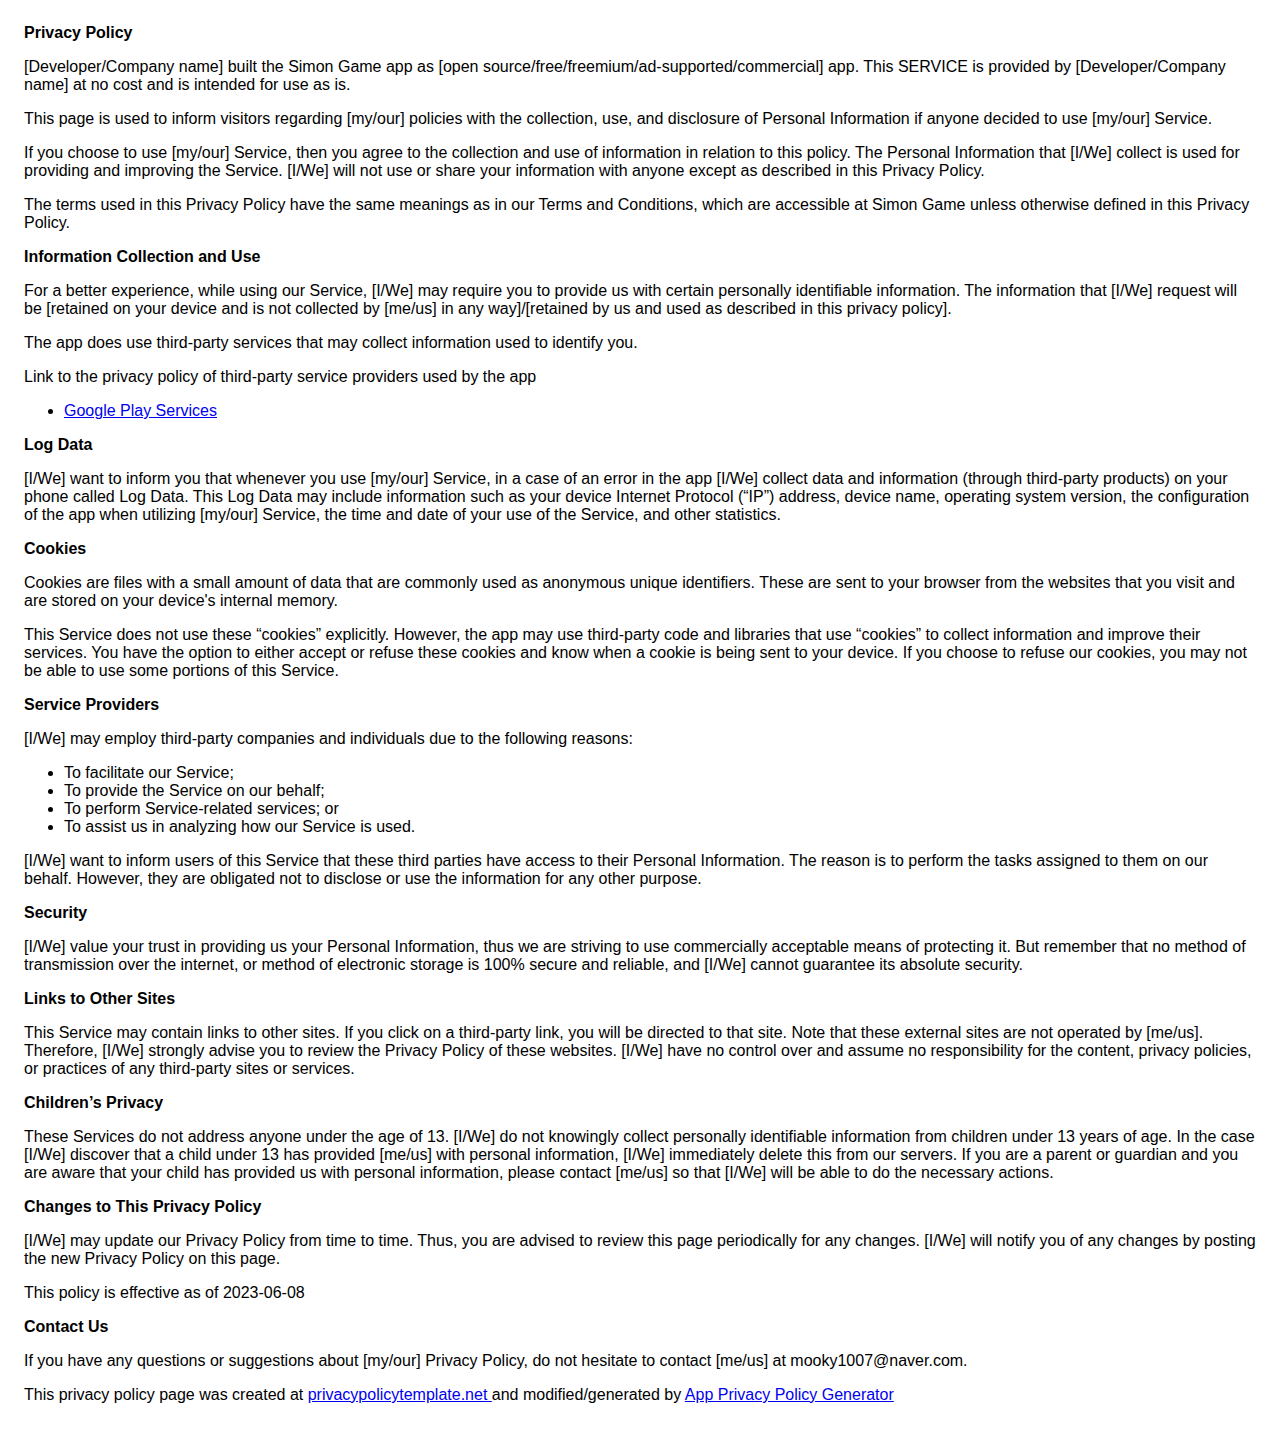
<file: privacy.html>
<!DOCTYPE html>
    <html>
    <head>
      <meta charset='utf-8'>
      <meta name='viewport' content='width=device-width'>
      <title>Privacy Policy</title>
      <style> body { font-family: 'Helvetica Neue', Helvetica, Arial, sans-serif; padding:1em; } </style>
    </head>
    <body>
    <strong>Privacy Policy</strong> <p>
                  [Developer/Company name] built the Simon Game app as
                  [open source/free/freemium/ad-supported/commercial] app. This SERVICE is provided by
                  [Developer/Company name] at no cost and is intended for use as
                  is.
                </p> <p>
                  This page is used to inform visitors regarding [my/our]
                  policies with the collection, use, and disclosure of Personal
                  Information if anyone decided to use [my/our] Service.
                </p> <p>
                  If you choose to use [my/our] Service, then you agree to
                  the collection and use of information in relation to this
                  policy. The Personal Information that [I/We] collect is
                  used for providing and improving the Service. [I/We] will not use or share your information with
                  anyone except as described in this Privacy Policy.
                </p> <p>
                  The terms used in this Privacy Policy have the same meanings
                  as in our Terms and Conditions, which are accessible at
                  Simon Game unless otherwise defined in this Privacy Policy.
                </p> <p><strong>Information Collection and Use</strong></p> <p>
                  For a better experience, while using our Service, [I/We]
                  may require you to provide us with certain personally
                  identifiable information. The information that
                  [I/We] request will be [retained on your device and is not collected by [me/us] in any way]/[retained by us and used as described in this privacy policy].
                </p> <div><p>
                    The app does use third-party services that may collect
                    information used to identify you.
                  </p> <p>
                    Link to the privacy policy of third-party service providers used
                    by the app
                  </p> <ul><li><a href="https://www.google.com/policies/privacy/" target="_blank" rel="noopener noreferrer">Google Play Services</a></li><!----><!----><!----><!----><!----><!----><!----><!----><!----><!----><!----><!----><!----><!----><!----><!----><!----><!----><!----><!----><!----><!----><!----><!----><!----><!----><!----></ul></div> <p><strong>Log Data</strong></p> <p>
                  [I/We] want to inform you that whenever you
                  use [my/our] Service, in a case of an error in the app
                  [I/We] collect data and information (through third-party
                  products) on your phone called Log Data. This Log Data may
                  include information such as your device Internet Protocol
                  (“IP”) address, device name, operating system version, the
                  configuration of the app when utilizing [my/our] Service,
                  the time and date of your use of the Service, and other
                  statistics.
                </p> <p><strong>Cookies</strong></p> <p>
                  Cookies are files with a small amount of data that are
                  commonly used as anonymous unique identifiers. These are sent
                  to your browser from the websites that you visit and are
                  stored on your device's internal memory.
                </p> <p>
                  This Service does not use these “cookies” explicitly. However,
                  the app may use third-party code and libraries that use
                  “cookies” to collect information and improve their services.
                  You have the option to either accept or refuse these cookies
                  and know when a cookie is being sent to your device. If you
                  choose to refuse our cookies, you may not be able to use some
                  portions of this Service.
                </p> <p><strong>Service Providers</strong></p> <p>
                  [I/We] may employ third-party companies and
                  individuals due to the following reasons:
                </p> <ul><li>To facilitate our Service;</li> <li>To provide the Service on our behalf;</li> <li>To perform Service-related services; or</li> <li>To assist us in analyzing how our Service is used.</li></ul> <p>
                  [I/We] want to inform users of this Service
                  that these third parties have access to their Personal
                  Information. The reason is to perform the tasks assigned to
                  them on our behalf. However, they are obligated not to
                  disclose or use the information for any other purpose.
                </p> <p><strong>Security</strong></p> <p>
                  [I/We] value your trust in providing us your
                  Personal Information, thus we are striving to use commercially
                  acceptable means of protecting it. But remember that no method
                  of transmission over the internet, or method of electronic
                  storage is 100% secure and reliable, and [I/We] cannot
                  guarantee its absolute security.
                </p> <p><strong>Links to Other Sites</strong></p> <p>
                  This Service may contain links to other sites. If you click on
                  a third-party link, you will be directed to that site. Note
                  that these external sites are not operated by [me/us].
                  Therefore, [I/We] strongly advise you to review the
                  Privacy Policy of these websites. [I/We] have
                  no control over and assume no responsibility for the content,
                  privacy policies, or practices of any third-party sites or
                  services.
                </p> <p><strong>Children’s Privacy</strong></p> <div><p>
                    These Services do not address anyone under the age of 13.
                    [I/We] do not knowingly collect personally
                    identifiable information from children under 13 years of age. In the case
                    [I/We] discover that a child under 13 has provided
                    [me/us] with personal information, [I/We] immediately
                    delete this from our servers. If you are a parent or guardian
                    and you are aware that your child has provided us with
                    personal information, please contact [me/us] so that
                    [I/We] will be able to do the necessary actions.
                  </p></div> <!----> <p><strong>Changes to This Privacy Policy</strong></p> <p>
                  [I/We] may update our Privacy Policy from
                  time to time. Thus, you are advised to review this page
                  periodically for any changes. [I/We] will
                  notify you of any changes by posting the new Privacy Policy on
                  this page.
                </p> <p>This policy is effective as of 2023-06-08</p> <p><strong>Contact Us</strong></p> <p>
                  If you have any questions or suggestions about [my/our]
                  Privacy Policy, do not hesitate to contact [me/us] at mooky1007@naver.com.
                </p> <p>This privacy policy page was created at <a href="https://privacypolicytemplate.net" target="_blank" rel="noopener noreferrer">privacypolicytemplate.net </a>and modified/generated by <a href="https://app-privacy-policy-generator.nisrulz.com/" target="_blank" rel="noopener noreferrer">App Privacy Policy Generator</a></p>
    </body>
    </html>
</file>
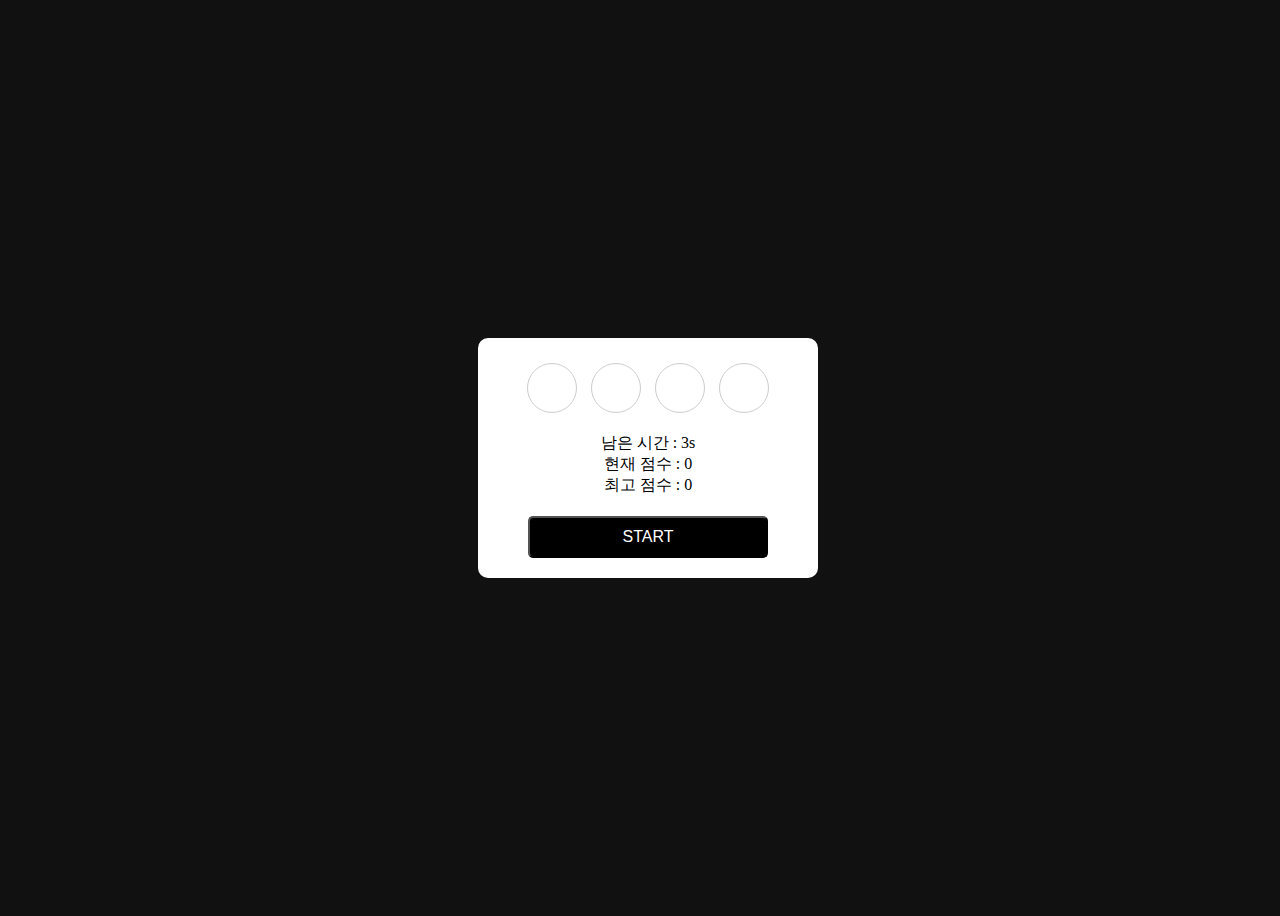
<file: siminGame.html>
<!DOCTYPE html>
<html lang="kr">

<head>
    <meta charset="UTF-8">
    <meta http-equiv="X-UA-Compatible" content="IE=edge">
    <meta name="viewport" content="width=device-width, initial-scale=1.0">
    <title>Simon Game</title>
</head>

<body>

    <style>
        body{
            width: 100%;
            height: 100vh;
            background: #111;
            display: flex;
            justify-content: center;
            align-items: center;
        }

        .game_container {
            display: flex;
            flex-direction: column;
            width: 300px;
            margin: 0 auto;
            background-color: #fff;
            border-radius: 10px;
            padding: 20px;
            justify-content: center;
            align-items: center;
        }

        .game_container p {
            margin: 0 !important;
            padding: 0 !important;
        }

        .game_buttons {
            position: relative;
        }

        .game_buttons button {
            width: 50px;
            height: 50px;
            border-radius: 50%;
            border: 1px solid #000;
            margin: 5px;
            background-color: #fff;
            cursor: pointer;
            margin-bottom: 20px;
        }

        .start_btn:disabled {
            background-color: #ddd;
            border-color: #ccc !important;
            cursor: not-allowed;
        }

        .start_btn {
            margin-top: 20px;
            width: 80%;
            padding: 10px 0;
            border-radius: 5px;
            background-color: #000;
            color: #fff;
            font-size: 16px;
            cursor: pointer;
        }

        .game_buttons button:disabled {
            background-color: #fff;
            border-color: #ccc !important;
            cursor: not-allowed;
        }

        .game_buttons button[data-number="0"].action,
        .game_buttons button[data-number="0"]:active {
            background-color: red;
        }

        .game_buttons button[data-number="1"].action,
        .game_buttons button[data-number="1"]:active {
            background-color: blue;
        }

        .game_buttons button[data-number="2"].action,
        .game_buttons button[data-number="2"]:active {
            background-color: green;
        }

        .game_buttons button[data-number="3"].action,
        .game_buttons button[data-number="3"]:active {
            background-color: yellow;
        }

        .game_over {
            display: none;
            font-size: 30px;
            font-weight: bold;
            color: red;
            position: absolute;
            left: 50%;
            top: 50%;
            transform: translate(-50%, -50%);
        }

        .game_over.active {
            display: block;
        }
    </style>

    <div class="game_container">
        <div class="game_buttons">
            <span class="game_over">게임오버</span>
            <button disabled data-number="0"></button>
            <button disabled data-number="1"></button>
            <button disabled data-number="2"></button>
            <button disabled data-number="3"></button>
        </div>
        <p class="timer">남은 시간 : <span>0</span>s</p>
        <p class="score">현재 점수 : <span>0</span></p>
        <p class="best_score">최고 점수 : <span>0</span></p>
        <button class="start_btn">START</button>
    </div>

    <script>
        class SimonGame {
            constructor() {
                this.level = 0; // 게임의 단계, 성공 시 마다 1씩 증가한다.
                this.score = 0; // 현재 플레이어의 점수
                this.bestScore = 0; // 플레이어의 최고점수 게임이 끝날때 비교 후 갱신
                this.answerArr = []; // 게임 문제의 정답이 들어가는 배열
                this.time = 3; // 제한시간
                this.speed = 1; // 게임 속도
                this.gameStatus = false; // 게임의 상태를 나타내는 변수
                this.playerArr = []; // 플레이어가 입력한 정답이 들어가는 배열

                this.el = {
                    buttons: document.querySelectorAll('.game_buttons button'),
                    timer: document.querySelector('.timer span'),
                    startBtn: document.querySelector('.start_btn'),
                    score: document.querySelector('.score span'),
                    bestScore: document.querySelector('.best_score span'),
                    gameOver: document.querySelector('.game_over')
                };

                this.init(); // 초기화 함수 실행
            }

            init() { // 초기화 함수
                this.level = 0;
                this.score = 0;
                this.time = 3;
                this.speed = 1;
                this.gameStatus = false;
                this.playerAnswer = false;
                this.playerArr = [];
                this.answerArr = [];

                this.el.timer.textContent = this.time;
                this.el.score.textContent = this.score;
                this.el.bestScore.textContent = this.bestScore;

                this.el.startBtn.addEventListener('click', () => { this.start(); });
                this.el.buttons.forEach((btn) => { // 버튼 비활성화
                    btn.disabled = true;
                });
                this.el.buttons.forEach((btn) => {
                    btn.addEventListener('click', (e) => {
                        this.playerSubmit(Number(e.target.dataset.number));
                    });
                });
            }

            checkGameStatus() { // 게임 상태 체크 함수
                if (this.gameStatus) { // 게임이 진행중이면
                    return true;
                } else { // 게임이 진행중이 아니면
                    return false;
                }
            }

            async start() { // 게임 시작 함수
                this.playerAnswer = false;
                this.el.startBtn.disabled = true;
                this.el.gameOver.classList.remove('active');
                if (this.checkGameStatus()) return; // 게임이 진행중이면 실행하지 않음
                this.gameStatus = true; // 게임 상태를 진행중으로 변경
                this.time = 3 + Math.trunc(this.level / 4); // 제한시간 초기화
                this.el.timer.textContent = this.time; // 제한시간 출력
                this.createLevel(); // 레벨에 맞는 문제를 생성

                this.el.buttons.forEach((btn) => { // 버튼 비활성화
                    btn.disabled = true;
                });

                await this.questionStep();
                this.playerAnswer = true;

                setTimeout(() => this.startTimer(), 500) // 제한시간 시작
            }

            playerSubmit(num) {
                if (!this.playerAnswer) return;
                this.playerArr.push(num);
                if (this.playerArr.length === this.answerArr.length) {
                    this.submitAnswer(this.playerArr);
                }
            }

            questionStep() { // 문제를 출력하는 함수
                return new Promise((resolve, reject) => {
                    let i = 0;
                    const interval = setInterval(async () => {
                        this.el.buttons[this.answerArr[i]].classList.add('action');
                        await new Promise((resolve, reject) => {
                            setTimeout(() => {
                                resolve();
                            }, 500 / this.speed);
                        });
                        this.el.buttons[this.answerArr[i]].classList.remove('action');

                        i++;
                        if (i >= this.answerArr.length) {
                            clearInterval(interval);
                            resolve();
                        }
                    }, 1000 / this.speed);
                });
            }

            createLevel() {
                this.answerArr = []; // 기존 문제 배열 초기화
                this.playerArr = []; // 기존 플레이어 배열 초기화
                for (let i = 0; i < this.level + 1; i++) { // 레벨보다 1 많은 문제를 생성
                    this.answerArr.push(Math.trunc(Math.random() * 4)); // 0 ~ 3내의 4가지 숫자를 랜덤으로 생성
                }
            }

            startTimer() {
                if (!this.checkGameStatus()) return; // 게임이 진행중이 아니면 실행하지 않음
                this.el.buttons.forEach((btn) => { // 버튼 비활성화
                    btn.disabled = false;
                });
                this.timer = setInterval(() => {
                    this.time -= 1;
                    this.el.timer.textContent = this.time; // 제한시간 출력
                    if (this.time === 0) {
                        this.gameOver();
                    }
                }, 1000);
            }

            submitAnswer(arr) { // 정답 제출 함수
                if (!this.checkGameStatus()) return; // 게임이 진행중이 아니면 실행하지 않음
                clearTimeout(this.timer); // 타이머 제거

                for (let i = 0; i < arr.length; i++) { // 정답 배열의 길이만큼 반복
                    if (arr[i] !== this.answerArr[i]) { // 정답 배열의 값이 다르면 오답
                        this.gameOver();
                        return false;
                    }
                }

                this.level += 1; // 정답이면 레벨 증가
                this.score += (this.level + (this.time * 10)); // 정답이면 레벨 + 남은 시간 x 10 만큼 점수 증가
                this.el.score.textContent = this.score; // 점수 출력
                this.gameStatus = false; // 게임 상태를 진행중으로 변경

                this.speed += 0.1; // 게임 속도 증가

                this.start(); // 게임 시작
            }

            gameOver() { // 게임오버 함수
                this.gameStatus = false; // 게임 상태를 종료로 변경
                clearTimeout(this.timer); // 타이머 초기화
                if (this.score > this.bestScore) { // 최고점수 갱신
                    this.bestScore = this.score;;
                    this.el.bestScore.textContent = this.bestScore;
                }
                this.init(); // 초기화

                this.el.gameOver.classList.add('active');
            }
        }

        const game = new SimonGame();
    </script>
</body>

</html>
</file>
